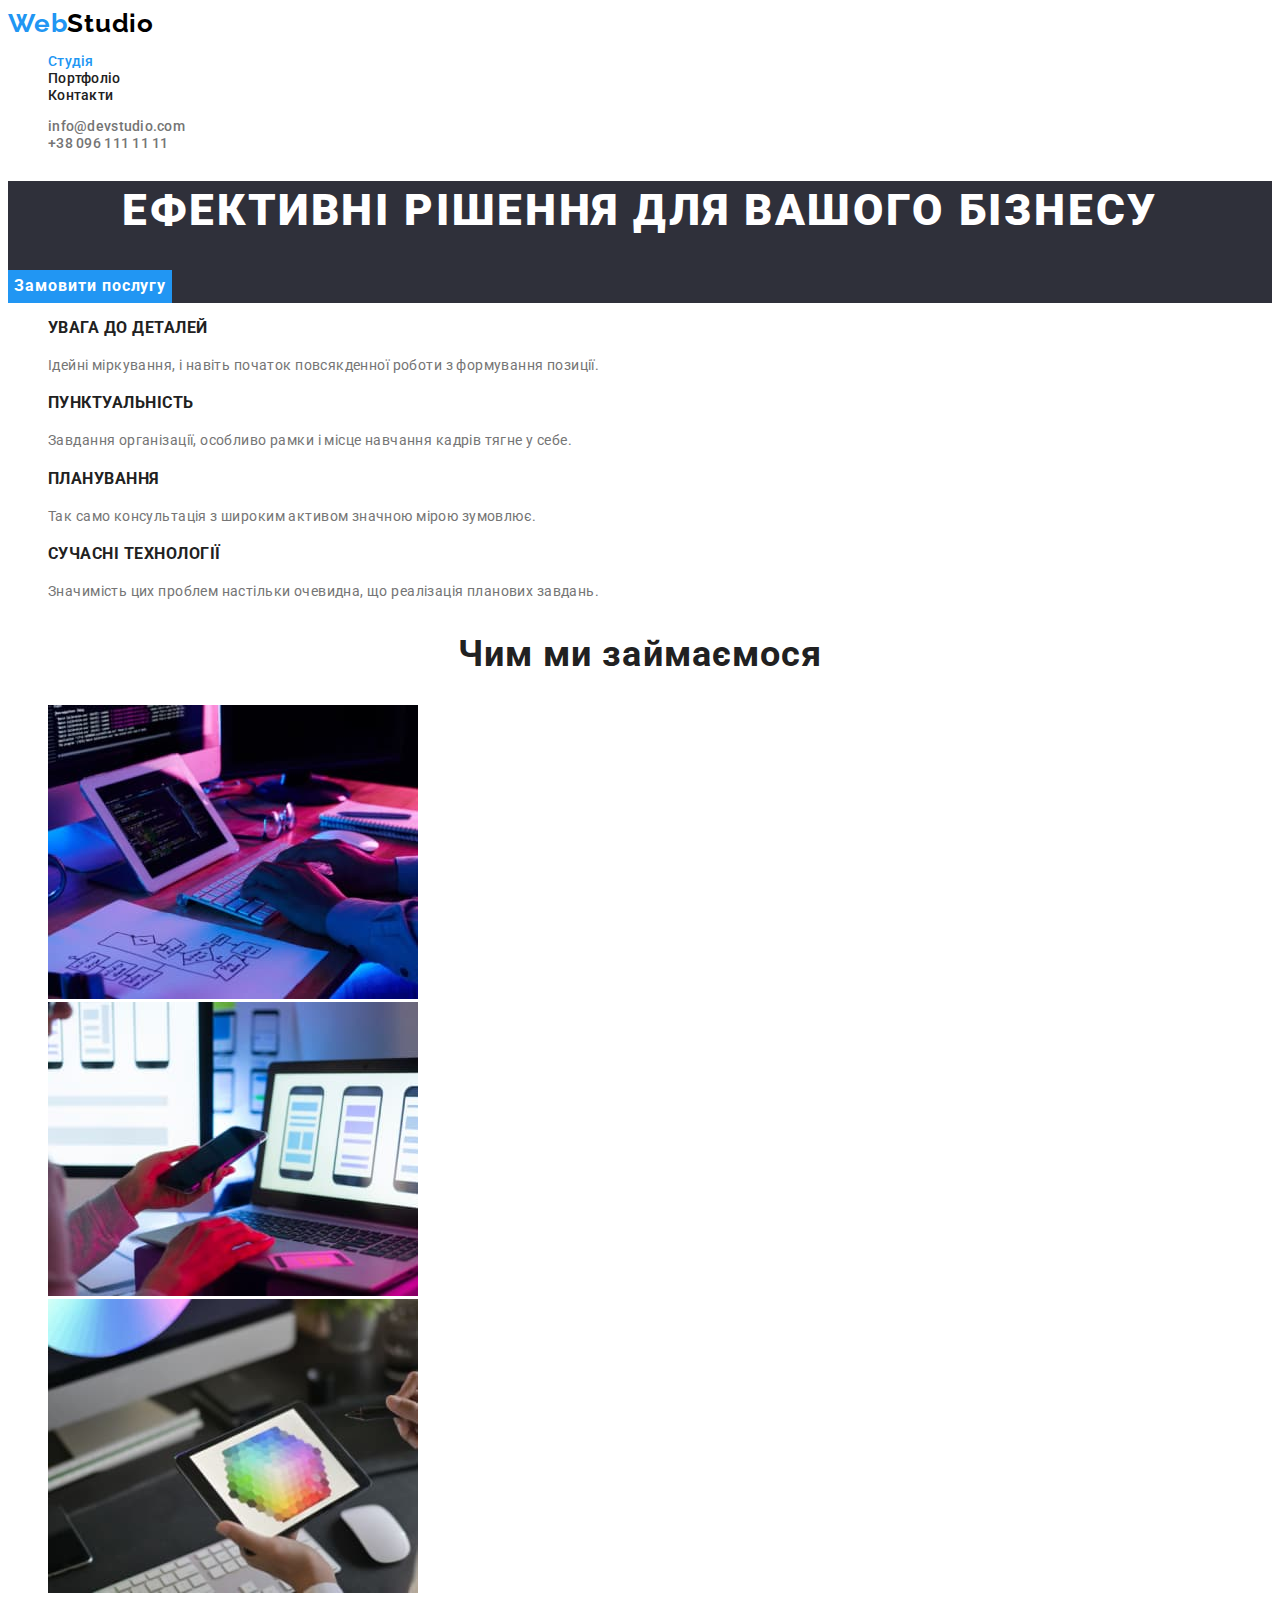
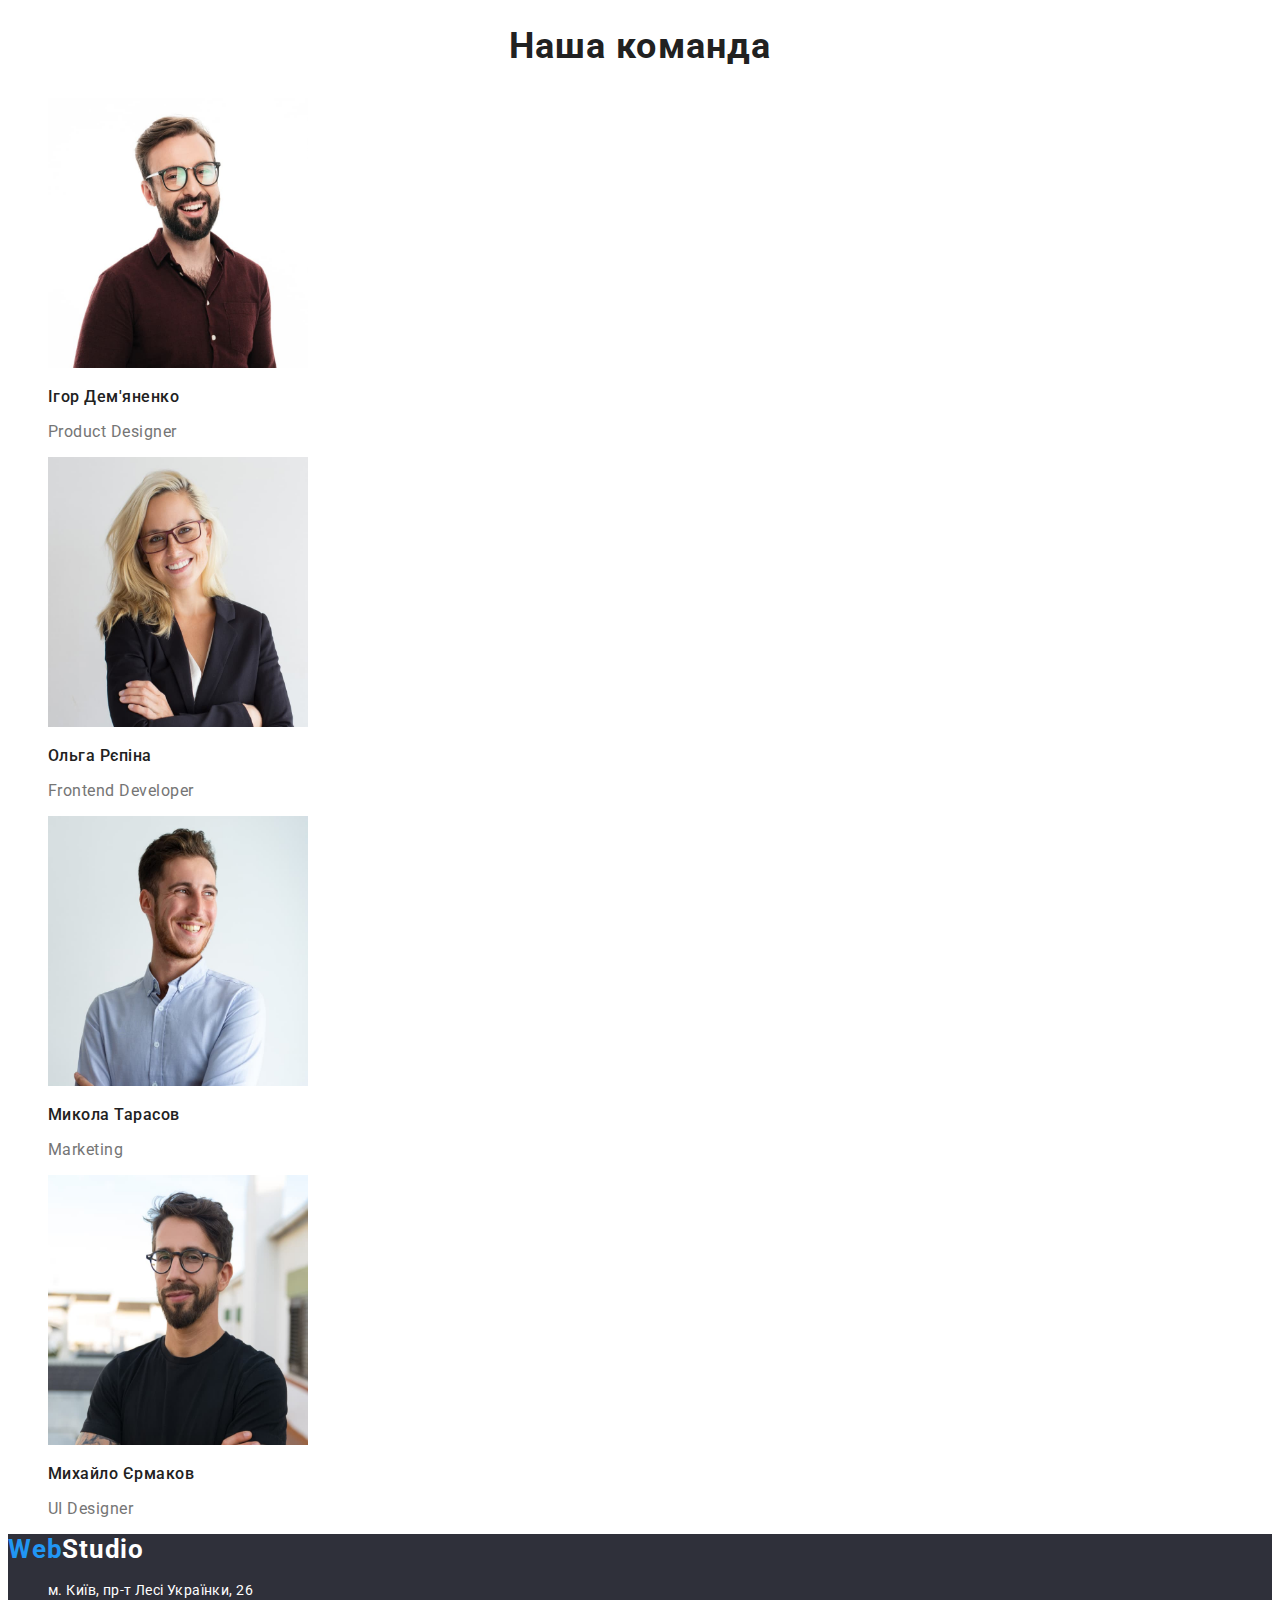
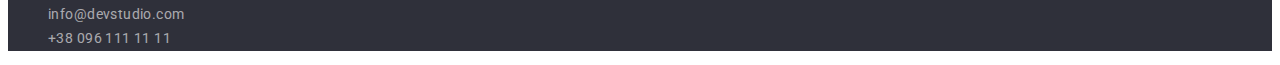
<file: index.html>
<!DOCTYPE html>
<html lang="uk">
<head>
    <meta charset="UTF-8">
    <meta http-equiv="X-UA-Compatible" content="IE=edge">
    <meta name="viewport" content="width=device-width, initial-scale=1.0">
    <title>Студія</title>
    <link
      href="https://fonts.googleapis.com/css2?family=Raleway:wght@700&family=Roboto:wght@400;500;700;900&display=swap"
      rel="stylesheet"
    />
    <link rel="stylesheet" href="./CSS/styles.css">
</head>
<body>
    <!--Шапка сайта-->
    <header>
        <nav>
            <a href="./index.html" class="logo"> <span class="accent">Web</span>Studio</a>

            <ul>
                <li><a href="./index.html" class="text-nav current">Студія</a></li>
                <li><a href="./portfolio.html" class="text-nav">Портфоліо</a></li>
                <li><a href="" class="text-nav">Контакти</a></li>
            </ul>
        </nav>

        <ul>
            <li><a href="mailto:info@devstudio.com" class="contacts-nav">info@devstudio.com</a></li>
            <li><a href="tel:+380961111111" class="contacts-nav">+38 096 111 11 11</a></li>
        </ul>
    </header>
    <main>
            <!--Секція з фоном (Герой)-->

    <section class="hero">
        <h1 class="hero-title">Ефективні рішення для вашого бізнесу</h1>

        <button type="button" class="button-hero">Замовити послугу</button>
    </section>

    <!--Секція з цінностями-->
    <section>
        <h2 hidden>Цінності</h2>
        <ul>
            <li>
                <h3 class="title-values">УВАГА ДО ДЕТАЛЕЙ</h3>
                <p class="text-values">Ідейні міркування, і навіть початок повсякденної роботи з формування позиції.</p>
            </li>
            <li>
                <h3 class="title-values">ПУНКТУАЛЬНІСТЬ</h3>
                <p class="text-values">Завдання організації, особливо рамки і місце навчання кадрів тягне у себе.</p>
            </li>
            <li>
                <h3 class="title-values">ПЛАНУВАННЯ</h3>
                <p class="text-values">Так само консультація з широким активом значною мірою зумовлює.</p>
            </li>
            <li>
                <h3 class="title-values">СУЧАСНІ ТЕХНОЛОГІЇ</h3>
                <p class="text-values">Значимість цих проблем настільки очевидна, що реалізація планових завдань.</p>
            </li>
        </ul>
    </section>

    <!--Секція Чим займаємося-->

    <section>
        <h2 class="section-title">Чим ми займаємося</h2>
        <ul>
            <li><img src="./imeges/img1.jpg" width="370" height="294" alt="Планшет з портативною клавіатурою"></li>
            <li><img src="./imeges/img2.jpg" width="370" height="294" alt="Робота з лебтопом"></li>
            <li><img src="./imeges/img3.jpg" width="370" height="294" alt="Планшет з зображенням спектру"></li>
        </ul>
    </section>

    <!--Секція з фахівцями (командою)-->
    <section>
        <h2 class="section-title">Наша команда</h2>
        <ul>
            <li>
                <img src="./imeges/img-ihor.jpg" width="260" height="270" alt="Product Designer">
                <h3 class="title-name">Ігор Дем'яненко</h3>
                <p lang="en" class="text-position">Product Designer</p>
            </li>
            <li>
                <img src="./imeges/img-olha.jpg" width="260" height="270" alt="Frontend Developer">
                <h3 class="title-name">Ольга Рєпіна</h3>
                <p lang="en" class="text-position">Frontend Developer</p>
            </li>
            <li>
                <img src="./imeges/img-mykola.jpg" width="260" height="270" alt="Marketing">
                <h3 class="title-name">Микола Тарасов</h3>
                <p lang="en" class="text-position">Marketing</p>
            </li>
            <li>
                <img src="./imeges/img-myhailo.jpg" width="260" height="270" alt="UI Designer">
                <h3 class="title-name">Михайло Єрмаков</h3>
                <p lang="en" class="text-position">UI Designer</p>
            </li>
        </ul>
    </section>
    </main>

    <footer class="footer">
        <a href="./index.html" class="logo-footer"> <span class="accent">Web</span>Studio</a>

        <address class="address">
        <ul class="links">
            <li><a href="https://goo.gl/maps/Y4oSbLrccmS1VjcP8" target="_blank" rel="noreferrer noopener nofollow" class="map-point">м. Київ, пр-т Лесі Українки, 26</a></li>
            <li><a href="mailto:info@devstudio.com">info@devstudio.com</a></li>
            <li><a href="tel:+380961111111">+38 096 111 11 11</a></li>
        </ul>
        </address>
    </footer>

</body>
</html>
</file>
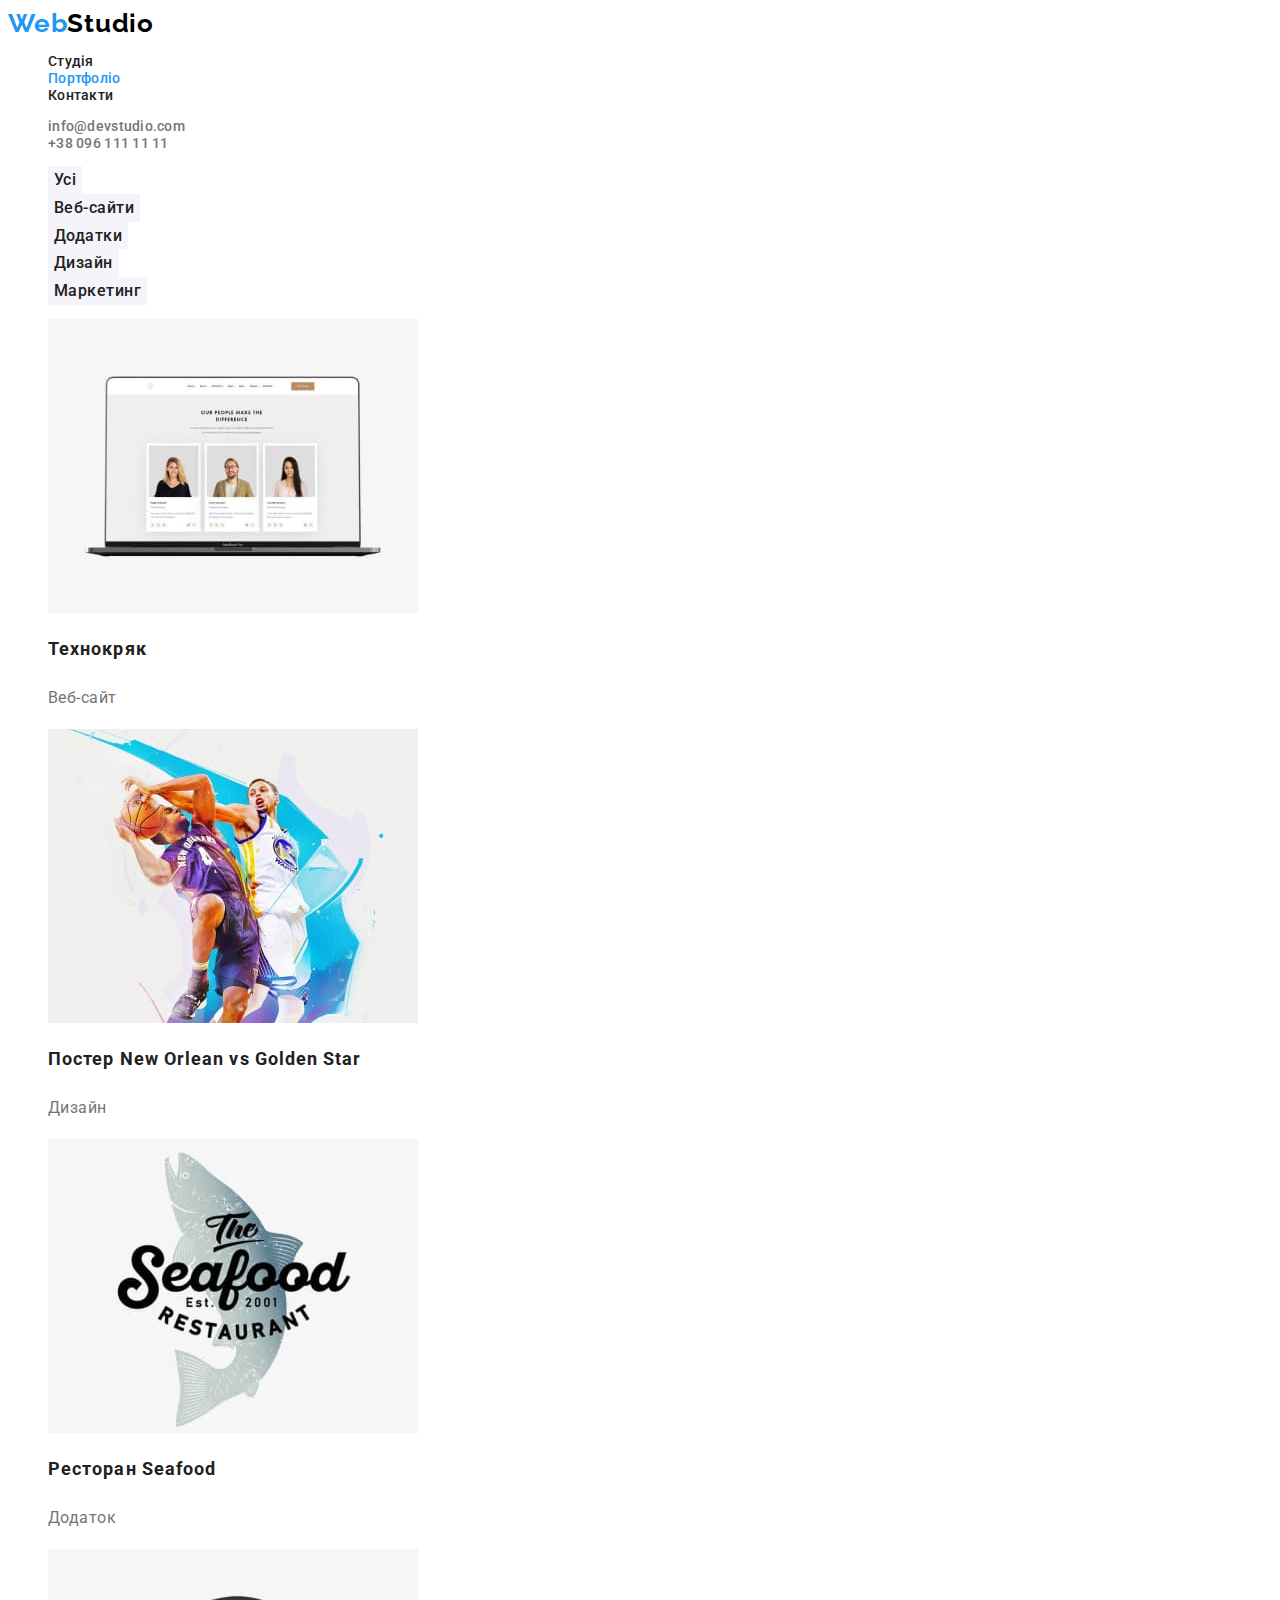
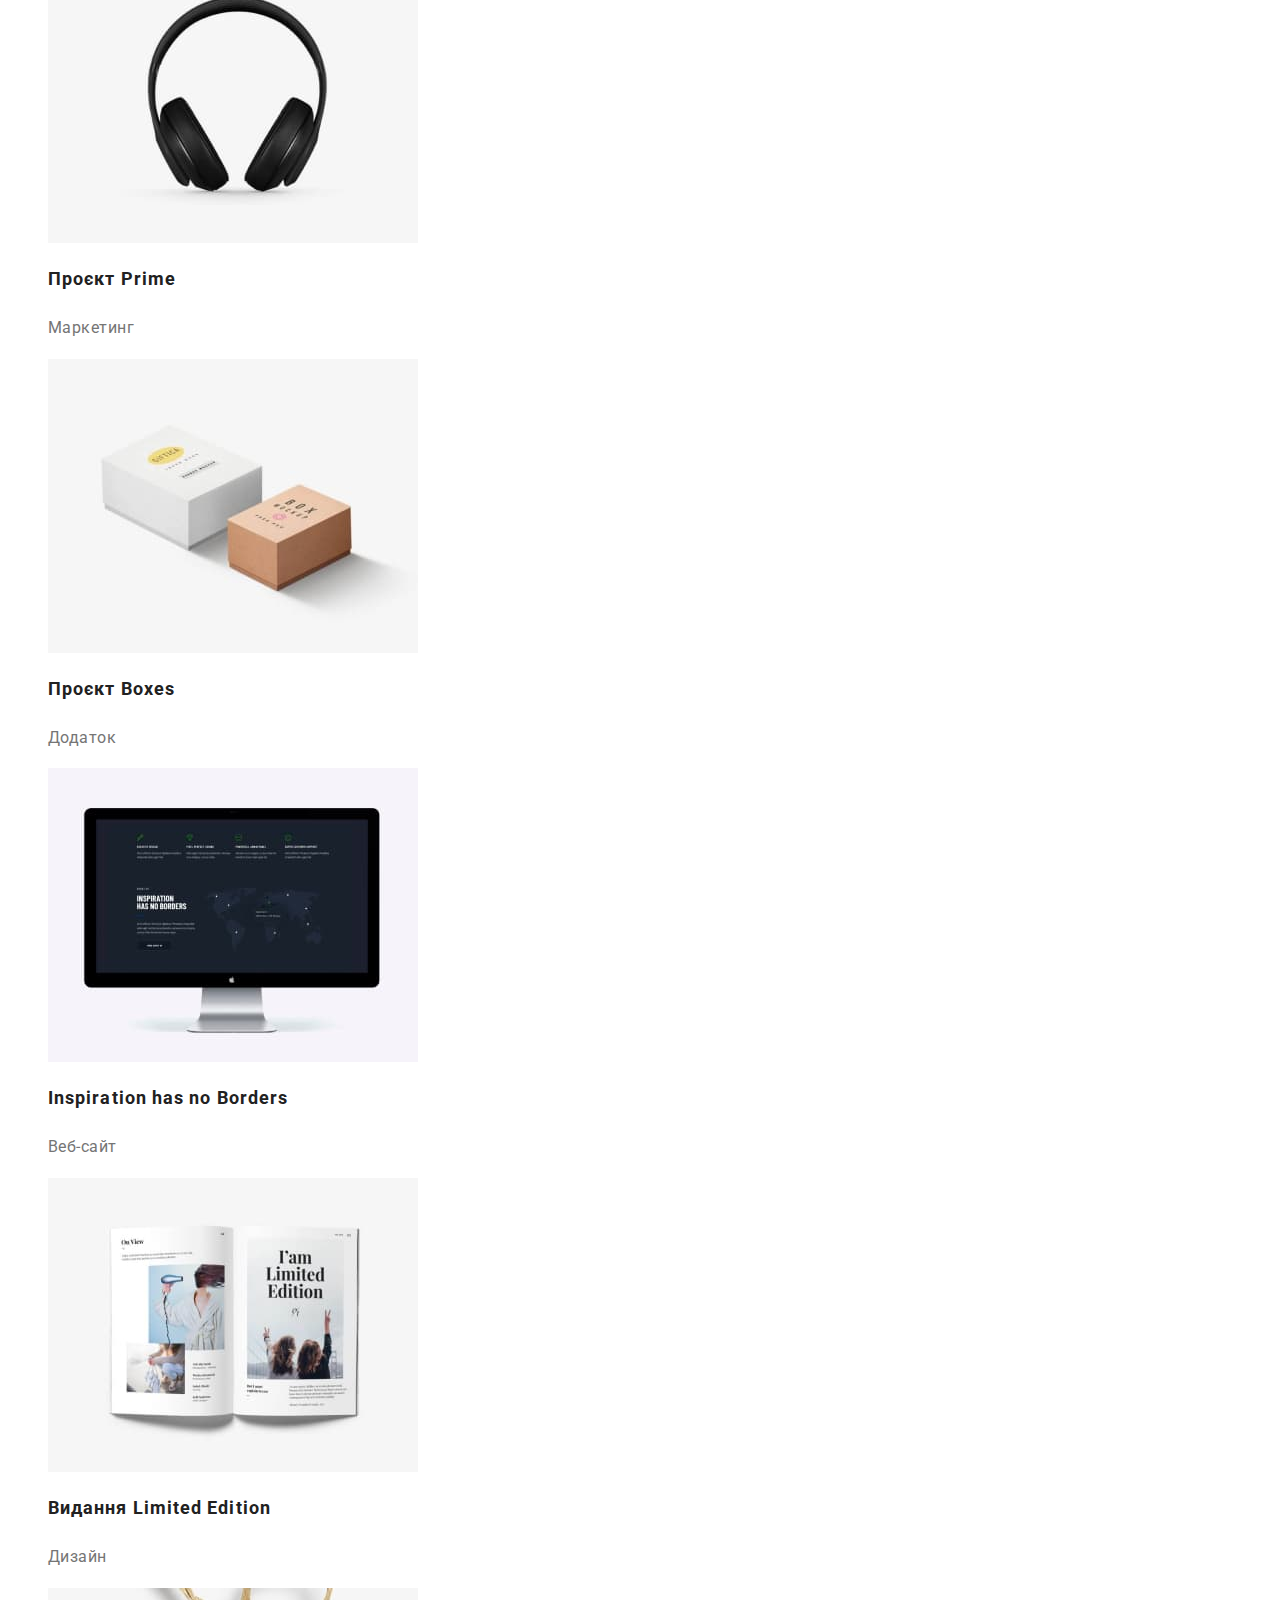
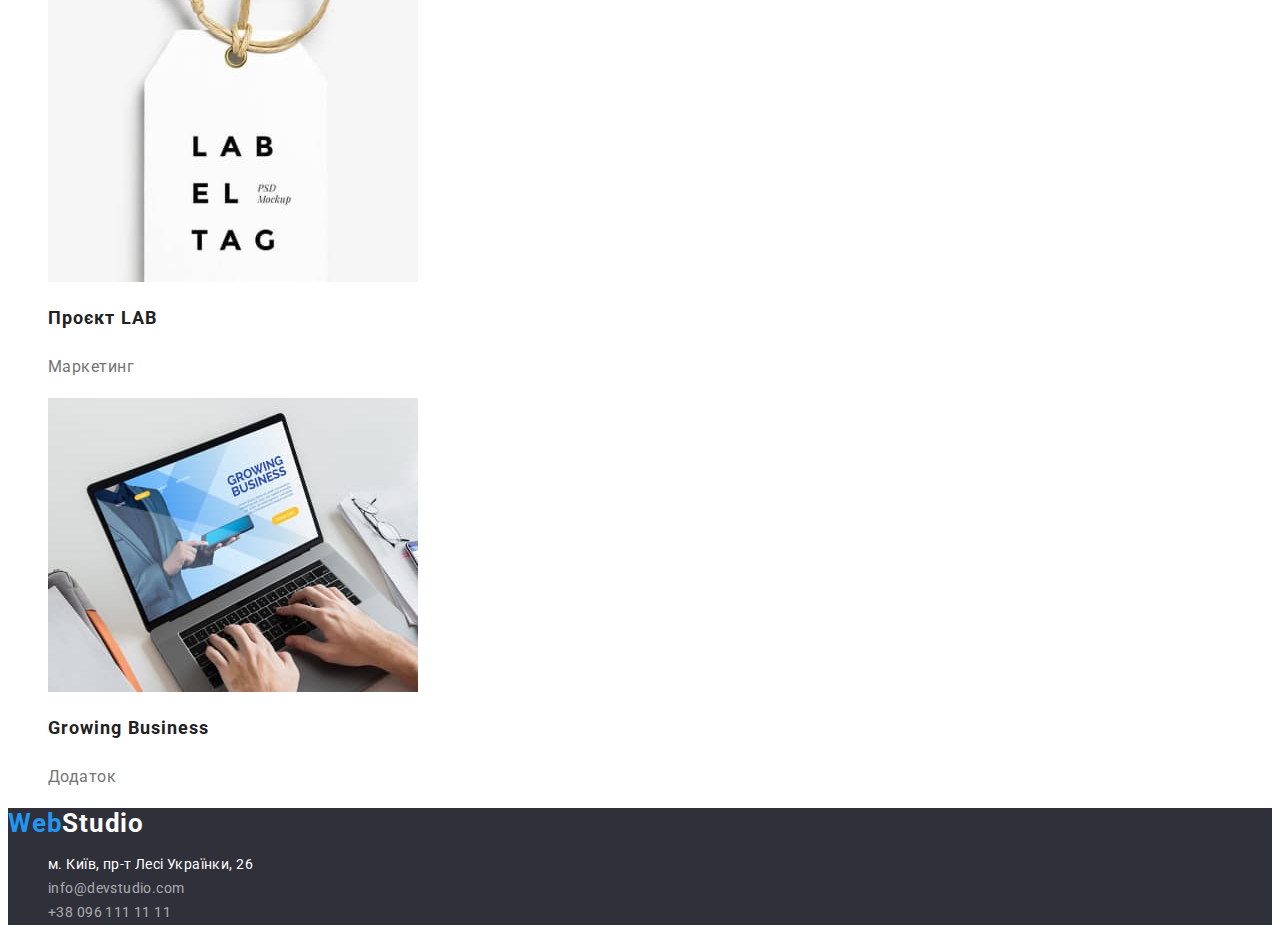
<file: portfolio.html>
<!DOCTYPE html>
<html lang="uk">
  <head>
    <meta charset="UTF-8" />
    <meta http-equiv="X-UA-Compatible" content="IE=edge" />
    <meta name="viewport" content="width=device-width, initial-scale=1.0" />
    <title>Портфоліо</title>
    <link
      href="https://fonts.googleapis.com/css2?family=Raleway:wght@700&family=Roboto:wght@400;500;700;900&display=swap"
      rel="stylesheet"
    />
    <link rel="stylesheet" href="./CSS/styles.css" />
  </head>
  <body>
    <!--Шапка сайта-->
    <header>
        <nav>
            <a href="./index.html" class="logo"> <span class="accent">Web</span>Studio</a>

            <ul>
                <li><a href="./index.html" class="text-nav">Студія</a></li>
                <li><a href="./portfolio.html" class="text-nav current">Портфоліо</a></li>
                <li><a href="" class="text-nav">Контакти</a></li>
            </ul>
        </nav>

        <ul>
            <li><a href="mailto:info@devstudio.com" class="contacts-nav">info@devstudio.com</a></li>
            <li><a href="tel:+380961111111" class="contacts-nav">+38 096 111 11 11</a></li>
        </ul>
    </header>
    <main>
      <!--Секція з типами послуг (Portfolio)-->
      <section>
        <h1 hidden>Перелік проектів</h1>

        <ul>
          <li><button type="button" class="button-port">Усі</button></li>
          <li><button type="button" class="button-port">Веб-сайти</button></li>
          <li><button type="button" class="button-port">Додатки</button></li>
          <li><button type="button" class="button-port">Дизайн</button></li>
          <li><button type="button" class="button-port">Маркетинг</button></li>
        </ul>

        <ul>
          <li>
            <img
              src="./imeges/img1opn-lt.jpg"
              width="370"
              alt="Лебтоб із зображенням сайту"
            />
            <h2 class="title-projects">Технокряк</h2>
            <p class="text-desc">Веб-сайт</p>
          </li>
          <li>
            <img
              src="./imeges/img2bb-players.jpg"
              width="370"
              alt="Боротьба баскетболістів за м'яч"
            />
            <h2 class="title-projects">Постер New Orlean vs Golden Star</h2>
            <p class="text-desc">Дизайн</p>
          </li>
          <li>
            <img
              src="./imeges/img3fish-logo.jpg"
              width="370"
              alt="Логотип на фоні риби"
            />
            <h2 class="title-projects">Ресторан Seafood</h2>
            <p class="text-desc">Додаток</p>
          </li>
          <li>
            <img
              src="./imeges/img4phones.jpg"
              width="370"
              alt="Наушники-обруч"
            />
            <h2 class="title-projects">Проєкт Prime</h2>
            <p class="text-desc">Маркетинг</p>
          </li>
          <li>
            <img
              src="./imeges/img5boxes.jpg"
              width="370"
              alt="Дві комплектувальні коробки"
            />
            <h2 class="title-projects">Проєкт Boxes</h2>
            <p class="text-desc">Додаток</p>
          </li>
          <li>
            <img
              src="./imeges/img6app-monitor.jpg"
              width="370"
              alt="Монітор Apple із зображенням сайту"
            />
            <h2 lang="en" class="title-projects">Inspiration has no Borders</h2>
            <p class="text-desc">Веб-сайт</p>
          </li>
          <li>
            <img
              src="./imeges/img7opn-book.jpg"
              width="370"
              alt="Розгорнута книга"
            />
            <h2 class="title-projects">Видання Limited Edition</h2>
            <p class="text-desc">Дизайн</p>
          </li>
          <li>
            <img src="./imeges/img8tag.jpg" width="370" alt="Маркована бірка" />
            <h2 class="title-projects">Проєкт LAB</h2>
            <p class="text-desc">Маркетинг</p>
          </li>
          <li>
            <img
              src="./imeges/img9lt-work.jpg"
              width="370"
              alt="Використання лебтоп"
            />
            <h2 lang="en" class="title-projects">Growing Business</h2>
            <p class="text-desc">Додаток</p>
          </li>
        </ul>
      </section>
    </main>

    <footer class="footer">
        <a href="./index.html" class="logo-footer"> <span class="accent">Web</span>Studio</a>

        <address class="address">
        <ul class="links">
            <li><a href="https://goo.gl/maps/Y4oSbLrccmS1VjcP8" target="_blank" rel="noreferrer noopener nofollow" class="map-point">м. Київ, пр-т Лесі Українки, 26</a></li>
            <li><a href="mailto:info@devstudio.com">info@devstudio.com</a></li>
            <li><a href="tel:+380961111111">+38 096 111 11 11</a></li>
        </ul>
        </address>
    </footer>
  </body>
</html>
</file>
<file: CSS/styles.css>
:root {
  --paragraph-color: #757575;
}

body {
  font-family: "Roboto", sans-serif;
  color: #212121;
  font-size: 14px;
}

li {
  list-style-type: none;
}

a {
  text-decoration: none;
}

/*Header*/

.logo {
  font-family: "Raleway", sans-serif;
  font-weight: 700;
  font-size: 26px;
  line-height: 1.19;
  letter-spacing: 0.03em;

  color: #000000;
}

.accent {
  color: #2196f3;
}

.text-nav {
  font-weight: 500;
  line-height: 1.14;
  letter-spacing: 0.02em;

  color: #212121;
}

.text-nav.current {
  color: #2196f3;
}

.text-nav:hover,
.text-nav:focus {
  color: #2196f3;
}

.contacts-nav {
  font-weight: 500;
  line-height: 1.14;
  letter-spacing: 0.02em;

  color: var(--paragraph-color);
}

.contacts-nav:hover,
.contacts-nav:focus {
  color: #2196f3;
}

/*Hero*/

.hero {
  background-color: #2f303a;
}

.hero-title {
  font-weight: 900;
  font-size: 44px;
  line-height: 1.36;
  text-align: center;
  letter-spacing: 0.06em;
  text-transform: uppercase;

  color: #ffffff;
}

.button-hero {
  font-family: "Roboto";
  font-style: normal;
  font-weight: 700;
  font-size: 16px;
  line-height: 1.88;
  letter-spacing: 0.06em;
  cursor: pointer;
  border: none;

  text-align: center;

  color: #ffffff;
  background-color: #2196f3;
}

/*Section values*/

.title-values {
  font-weight: 700;
  line-height: 1.14;
  letter-spacing: 0.03em;
  text-transform: uppercase;
}

.text-values {
  line-height: 1.71;
  letter-spacing: 0.03em;

  color: var(--paragraph-color);
}

/*What are we doing*/

.section-title {
  font-weight: 700;
  font-size: 36px;
  line-height: 1.16;
  text-align: center;
  letter-spacing: 0.03em;
}

/*Our team*/

.title-name {
  font-weight: 500;
  font-size: 16px;
  line-height: 1.19;
  letter-spacing: 0.03em;
}

.text-position {
  font-size: 16px;
  line-height: 1.19;
  letter-spacing: 0.03em;
  color: var(--paragraph-color);
}

/*Portfolio page*/

.button-port {
  font-family: "Roboto";
  font-style: normal;
  font-weight: 500;
  font-size: 16px;
  line-height: 1.62;
  letter-spacing: 0.03em;
  cursor: pointer;
  border: none;

  text-align: center;

  color: #212121;
  background-color: #f5f4fa;
}

.button-port:hover,
.button-port:focus {
  color: #fff;
  background-color: #2196f3;
}

.title-projects {
  font-weight: 700;
  font-size: 18px;
  line-height: 2;
  letter-spacing: 0.06em;
}

.text-desc {
  font-size: 16px;
  line-height: 1.87;
  letter-spacing: 0.03em;

  color: var(--paragraph-color);
}

/*Footer*/

.footer {
  background-color: #2f303a;
}

.logo-footer {
  font-family: inherit;
  font-weight: 700;
  font-size: 26px;
  line-height: 1.19;
  letter-spacing: 0.03em;

  color: #ffffff;
}

.links a {
  font-style: normal;
  line-height: 1.71;
  letter-spacing: 0.03em;
  color: rgba(255, 255, 255, 0.6);
}

.links .map-point {
  color: #ffffff;
}

.links a:hover,
.links a:focus {
  color: #2196f3;
}
</file>
